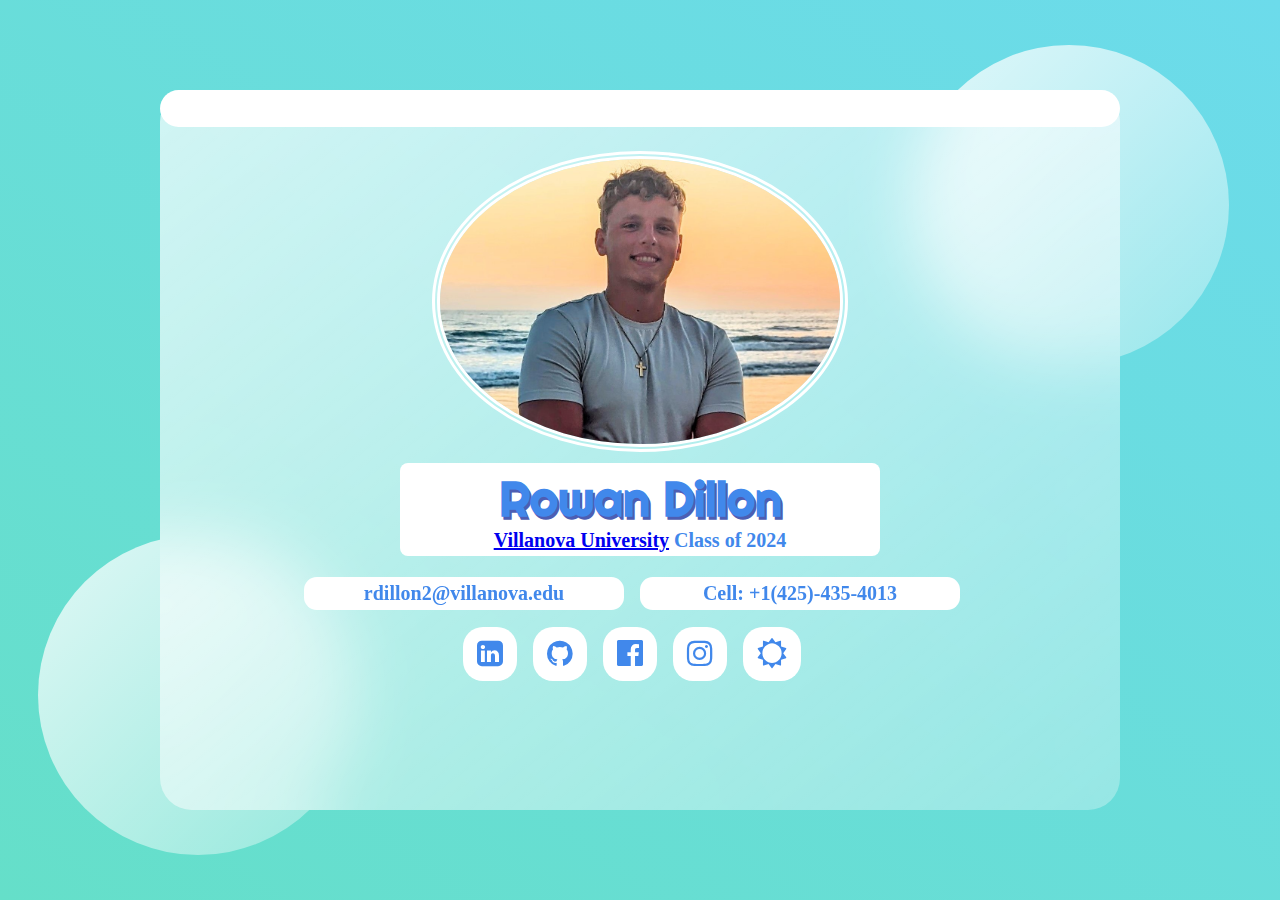
<file: index.html>
<!DOCTYPE html>
<html lang="en">
  <head>
    <meta charset="UTF-8" />
    <meta name="viewport" content="width=device-width, initial-scale=1.0" />
    <title>Rowan's Website</title>
    <link rel="stylesheet" href="./wave.css" />
    <link rel="stylesheet" href="https://cdnjs.cloudflare.com/ajax/libs/font-awesome/4.7.0/css/font-awesome.min.css">
  </head>
  <body>
    <main>
    <section class = "glass"> 
      <script>
        setTimeout(() => {  loaded() }, 1500);
        async function loaded() {
          document.getElementsByClassName("navs")[0].classList.add("loaded");
          document.getElementsByClassName("navs")[1].classList.add("loaded");
          document.getElementsByClassName("navs")[2].classList.add("loaded");
          document.getElementsByClassName("navs")[3].classList.add("loaded");
          document.getElementsByClassName("navs")[4].classList.add("loaded");
          document.getElementsByClassName("navs")[5].classList.add("loaded");
          document.getElementsByClassName("navs")[6].classList.add("loaded");
        }
          
      </script>
      <div class="navbar">
        <a class="navs selected" href="index.html"><i class="fa fa-fw fa-home"></i> Home</a>
        <a class="navs" href="work.html"><i class="fa fa-briefcase" aria-hidden="true"></i> Work Experience</a>
        <a class="navs" href="projects.html"><i class="fa fa-file-code-o" aria-hidden="true"></i> Projects</a>
        <a class="navs" href="accomplisments.html"><i class="fa fa-trophy" aria-hidden="true"></i> Accomplishments</a>
        <a class="navs" href="courses.html"><i class="fa fa-book" aria-hidden="true"></i> Courses</a>
        <a class="navs" href="service.html"><i class="fa fa-child" aria-hidden="true"></i> Community Service</a>
        <a class="navs" href="photos.html"><i class="fa fa-camera" aria-hidden="true"></i> Photos</a>
      </div>
      <div class="dashboard">
        <img src="./images/Del mar Headshot cropped.jpg" alt="Avatar" class="avatar">
        <div class="box">
          <h1 data-shadow='Rowan Dillon'>Rowan Dillon</h1>
          <h2><a href="https://www1.villanova.edu/university.html">Villanova University</a> Class of 2024</h2>
        </div>
        <div class="socials">
          <div class="box4">
            <h2>rdillon2@villanova.edu</h2>
          </div>
          <div class="box4">
            <h2>Cell: +1(425)-435-4013</h2>
          </div>
        </div>  
      <div class="socials">
        <a href="https://www.linkedin.com/in/rowan-dillon-2623b71b8/"><button class="btn"><i class="fa fa-linkedin-square" aria-hidden="true"></i></button></a>
        <a href="https://github.com/Rowan7401"><button class="btn"><i class="fa fa-github" aria-hidden="true"></i></button></a>
        <a href="https://www.facebook.com/rowan.dillon.1426"><button class="btn"><i class="fa fa-facebook-official" aria-hidden="true"></i></button></a>
        <a href="https://www.instagram.com/_rowandillon_/?hl=en"><button class="btn"><i class="fa fa-instagram" aria-hidden="true"></i></button></a>
        <a href="https://vsco.co/rowdiggity/gallery"><button class="btn"><i class="fa fa-sun-o" aria-hidden="true"></i></button></a>
      </div>
         
    </div>
    </section> 
      <div class="circle1"></div>
      <div class="circle2"></div>
    </main>
    
  </body>
</html>
</file>
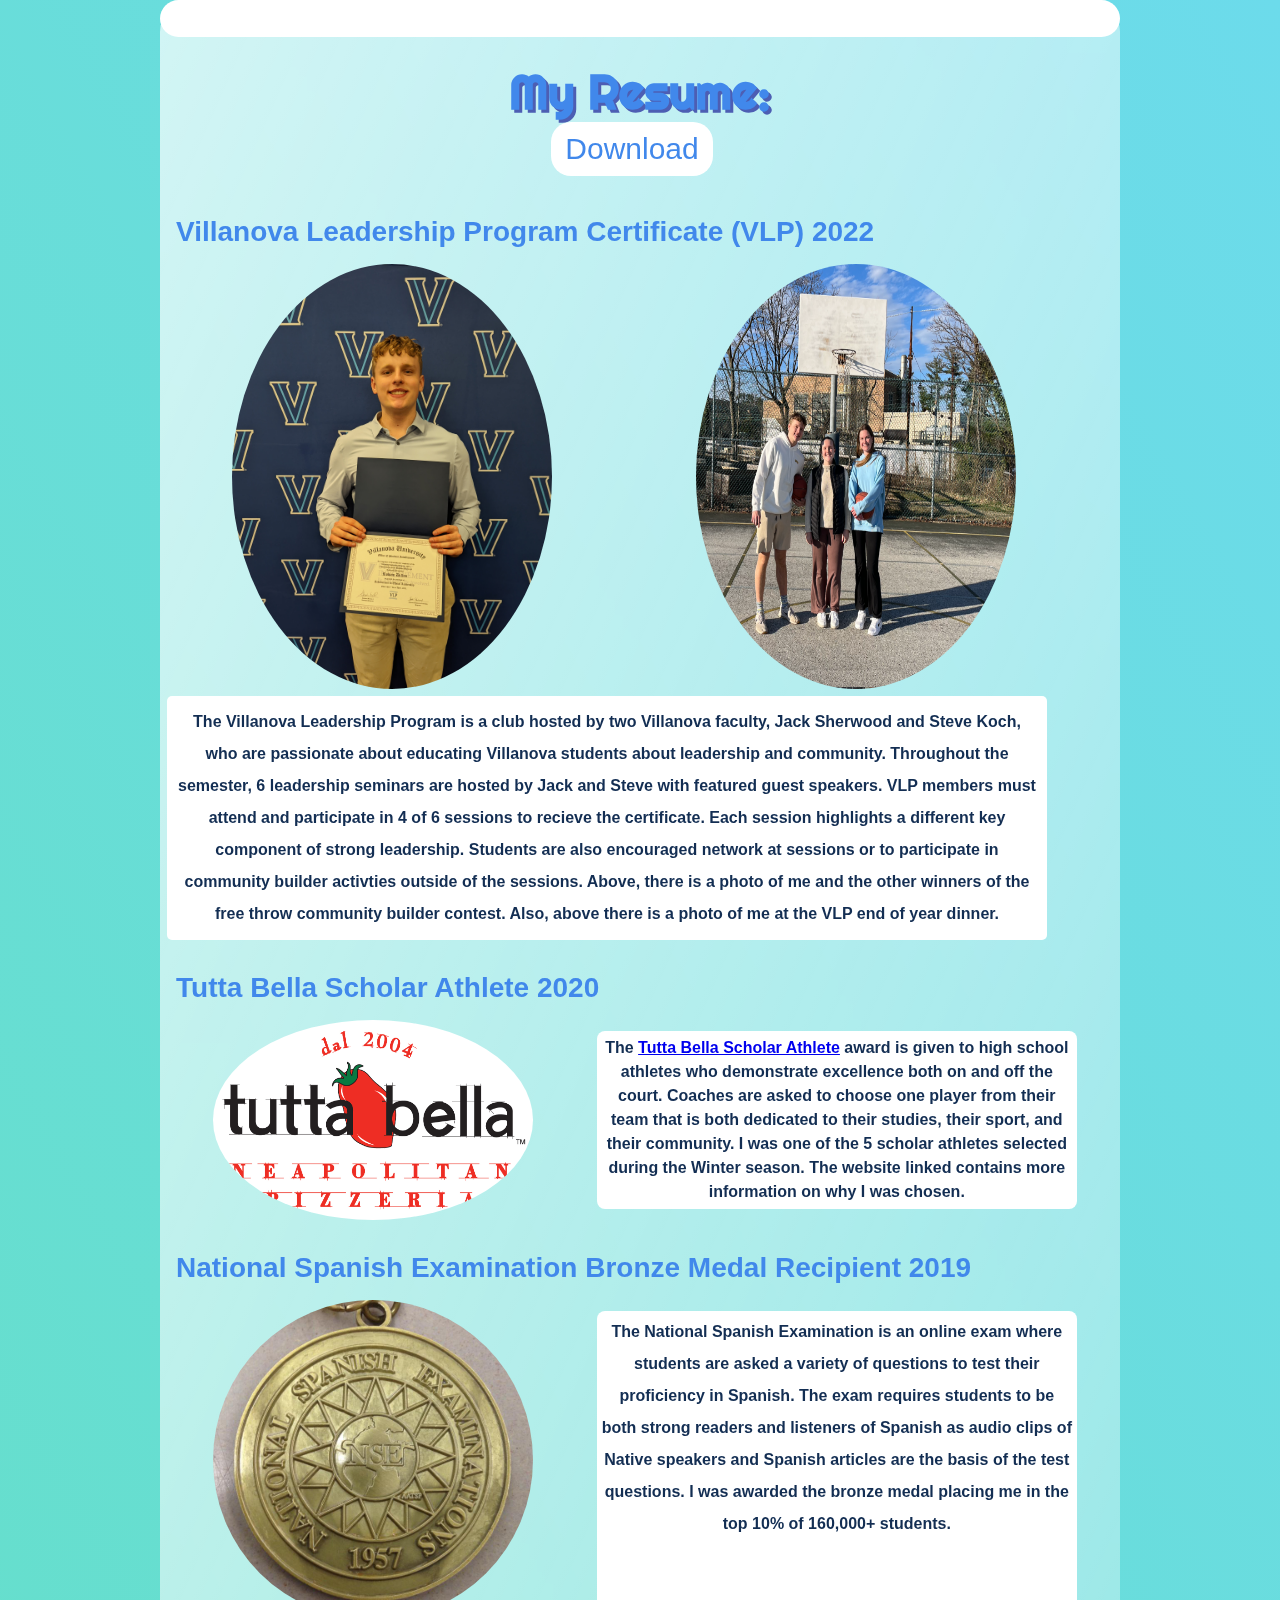
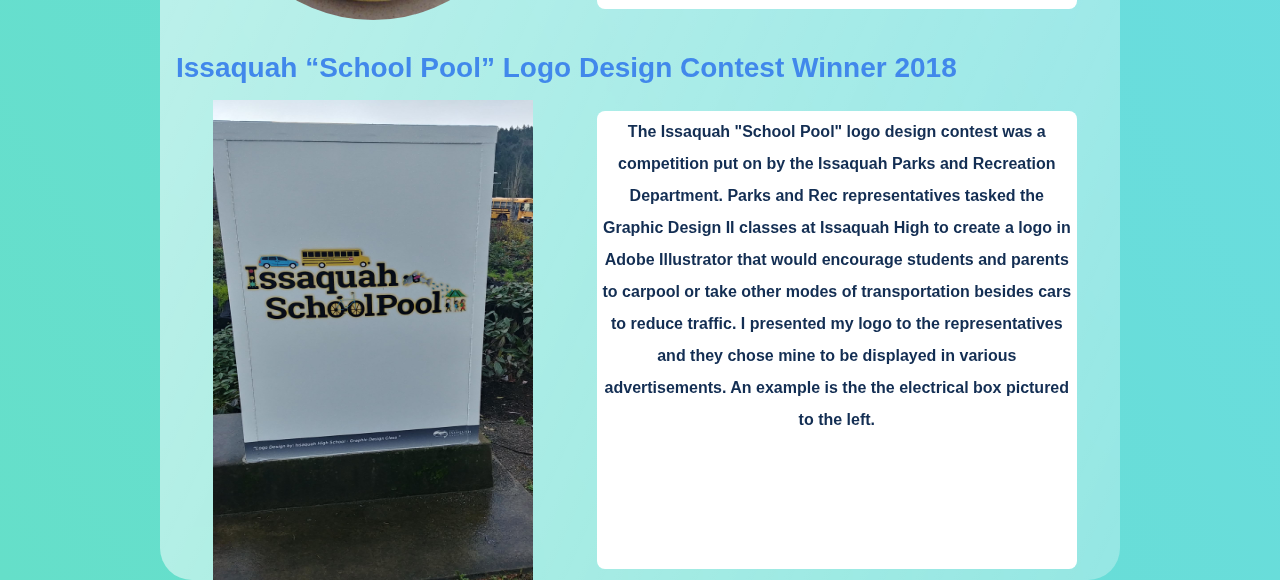
<file: accomplisments.html>
<!DOCTYPE html>
<html lang="en">

<head>
  <meta charset="UTF-8" />
  <meta name="viewport" content="width=device-width, initial-scale=1.0" />
  <title>Rowan's Website</title>
  <link rel="stylesheet" href="./wave.css" />
  <link rel="stylesheet" href="https://cdnjs.cloudflare.com/ajax/libs/font-awesome/4.7.0/css/font-awesome.min.css">
</head>

<body>
  <main>
    <section class="glass">
      <script>
        setTimeout(() => {  loaded() }, 1500);
        async function loaded() {
          document.getElementsByClassName("navs")[0].classList.add("loaded");
          document.getElementsByClassName("navs")[1].classList.add("loaded");
          document.getElementsByClassName("navs")[2].classList.add("loaded");
          document.getElementsByClassName("navs")[3].classList.add("loaded");
          document.getElementsByClassName("navs")[4].classList.add("loaded");
          document.getElementsByClassName("navs")[5].classList.add("loaded");
          document.getElementsByClassName("navs")[6].classList.add("loaded");
        }
          
      </script>
      <div class="navbar">
        <a class="navs" href="index.html"><i class="fa fa-fw fa-home"></i> Home</a>
        <a class="navs" href="work.html"><i class="fa fa-briefcase" aria-hidden="true"></i> Work Experience</a>
        <a class="navs" href="projects.html"><i class="fa fa-file-code-o" aria-hidden="true"></i> Projects</a>
        <a class="navs selected" href="accomplisments.html"><i class="fa fa-trophy" aria-hidden="true"></i> Accomplishments</a>
        <a class="navs" href="courses.html"><i class="fa fa-book" aria-hidden="true"></i> Courses</a>
        <a class="navs" href="service.html"><i class="fa fa-child" aria-hidden="true"></i> Community Service</a>
        <a class="navs" href="photos.html"><i class="fa fa-camera" aria-hidden="true"></i> Photos</a>
      </div>
      <div class="dashboard">
        <h1>My Resume:</h1>
        <a href="./images/Rowan Dillon's Resume.docx" download><button class="btn">Download</button></a>
        </form>
      </div>
      <h3>Villanova Leadership Program Certificate (VLP) 2022</h3>
      <div class="accomplishments">
        <img src="./images/vlp.jpg" alt="logos" class="logos">
        <img src="./images/free throw.png" alt="logos" class="logos">
      </div>
      <div class="box3">
        <h5>The Villanova Leadership Program is a club hosted by two Villanova faculty, Jack Sherwood and Steve Koch,
          who are passionate
          about educating Villanova students about leadership and community. Throughout the semester, 6 leadership
          seminars are hosted by
          Jack and Steve with featured guest speakers. VLP members must attend and participate in 4 of 6 sessions to
          recieve the certificate.
          Each session highlights a different key component of strong leadership. Students are also encouraged network
          at sessions or
          to participate in community builder activties outside of the sessions. Above, there is a photo of me and the
          other winners of the
          free throw community builder contest. Also, above there is a photo of me at the VLP end of year dinner.
          <h5>
      </div>
      <h3>Tutta Bella Scholar Athlete 2020</h3>
      <div class="accomplishments">
        <img src="./images/Tutta-Bella-Logo-2014.jpg" alt="logos" class="logos">
        <div class="box">
          <h4>The <a href="https://ihsboosters.org/Page/Recognition/Tutta%20bella%202019-2020%20Winners">Tutta Bella
              Scholar Athlete</a>
            award is given to high school athletes who demonstrate excellence both on and off the court. Coaches are
            asked to choose one player
            from their team that is both dedicated to their studies, their sport, and their community. I was one of the
            5 scholar athletes
            selected during the Winter season. The website linked contains more information on why I was chosen. </h4>
        </div>
      </div>
      <h3>National Spanish Examination Bronze Medal Recipient 2019</h3>
      <div class="accomplishments">
        <img src="./images/spanish.jpg" alt="logos" class="logos">
        <div class="box">
          <h5>The National Spanish Examination is an online exam where students are asked a variety of
            questions to test their proficiency in Spanish. The exam requires students to be both strong readers
            and listeners of Spanish as audio clips of Native speakers and Spanish articles are the basis of the test
            questions.
            I was awarded the bronze medal placing me in the top 10% of 160,000+ students. </h5>
        </div>
      </div>
      <h3>Issaquah “School Pool” Logo Design Contest Winner 2018</h3>
      <div class="accomplishments">
        <img src="./images/school pool.jpg" alt="logos" class="logos2">
        <div class="box">
          <h5>The Issaquah "School Pool" logo design contest was a competition put on by the
            Issaquah Parks and Recreation Department. Parks and Rec representatives tasked the Graphic Design II
            classes at Issaquah High to create a logo in Adobe Illustrator that would encourage students and parents to
            carpool
            or take other modes of transportation besides cars to reduce traffic. I presented my logo to the
            representatives
            and they chose mine to be displayed in various advertisements. An example is the the electrical box pictured
            to the left.</h5>
        </div>
      </div>
    </section>
  </main>
</body>
</file>
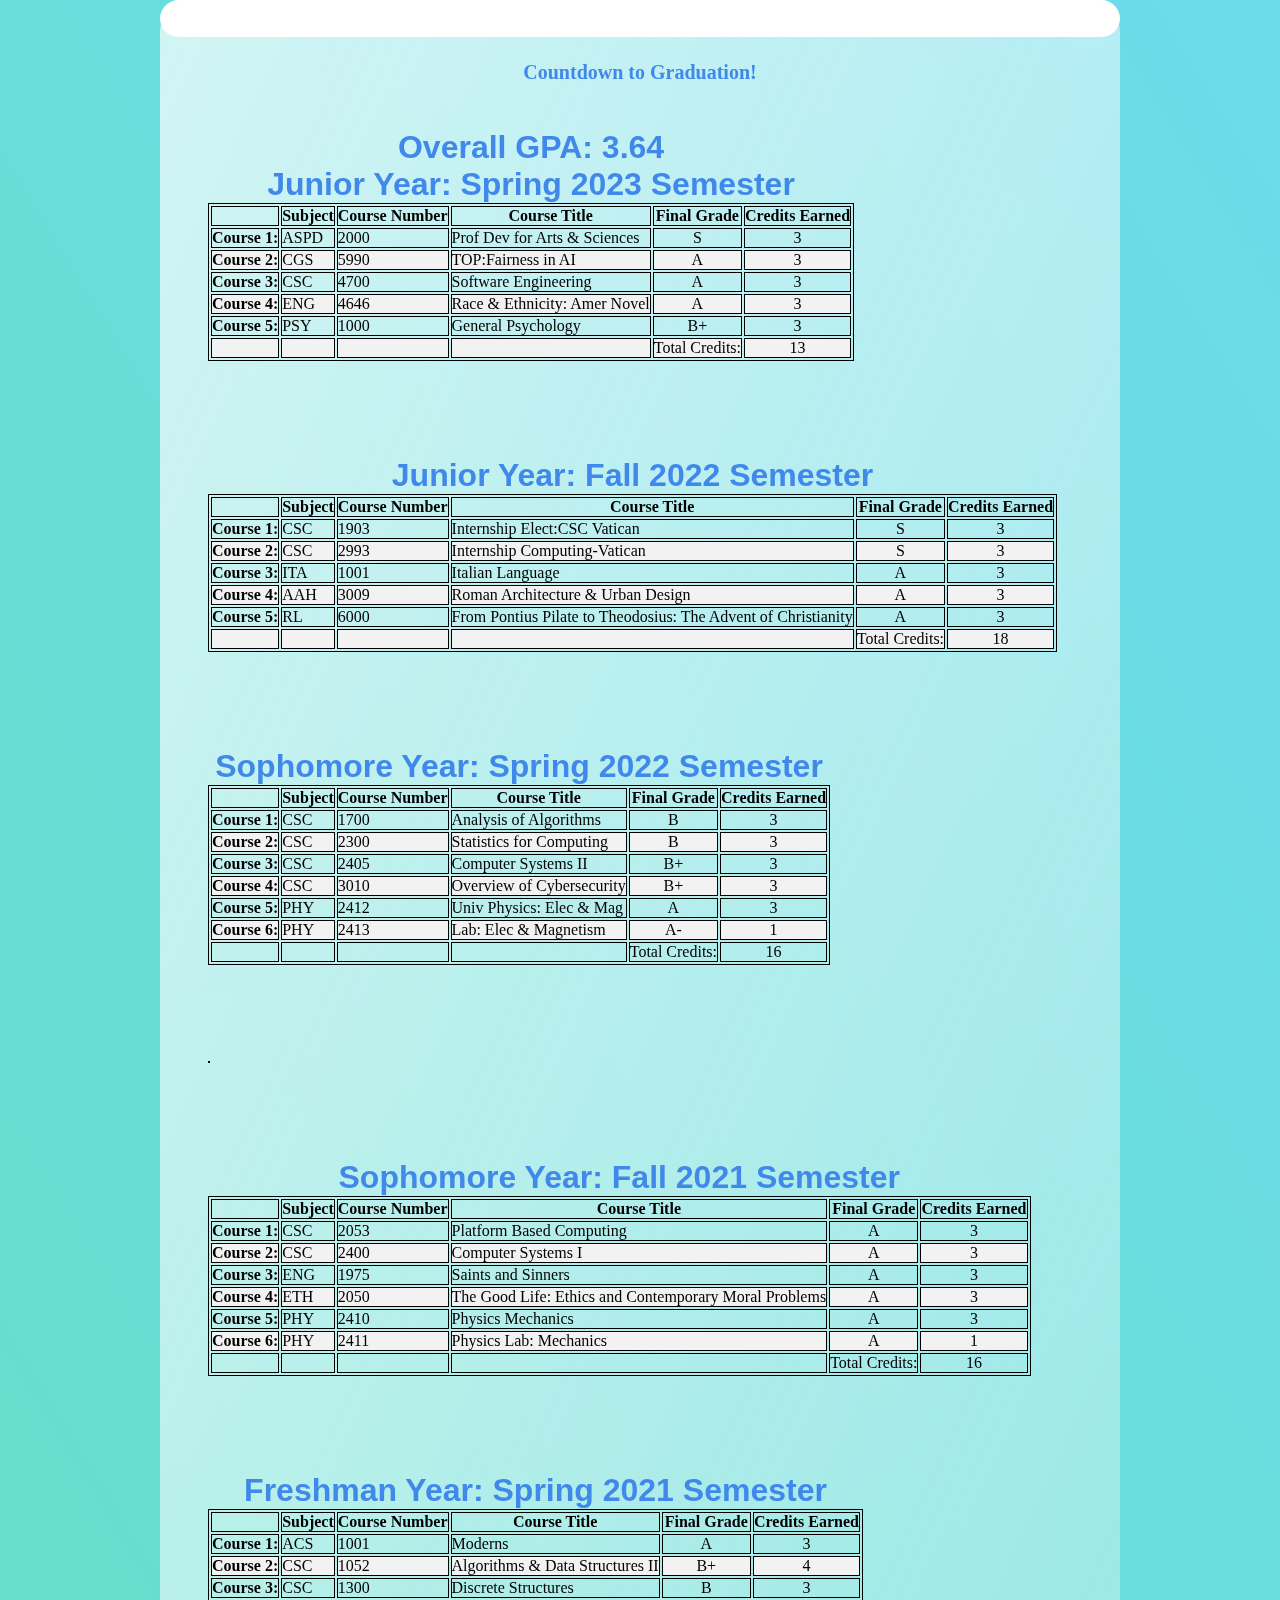
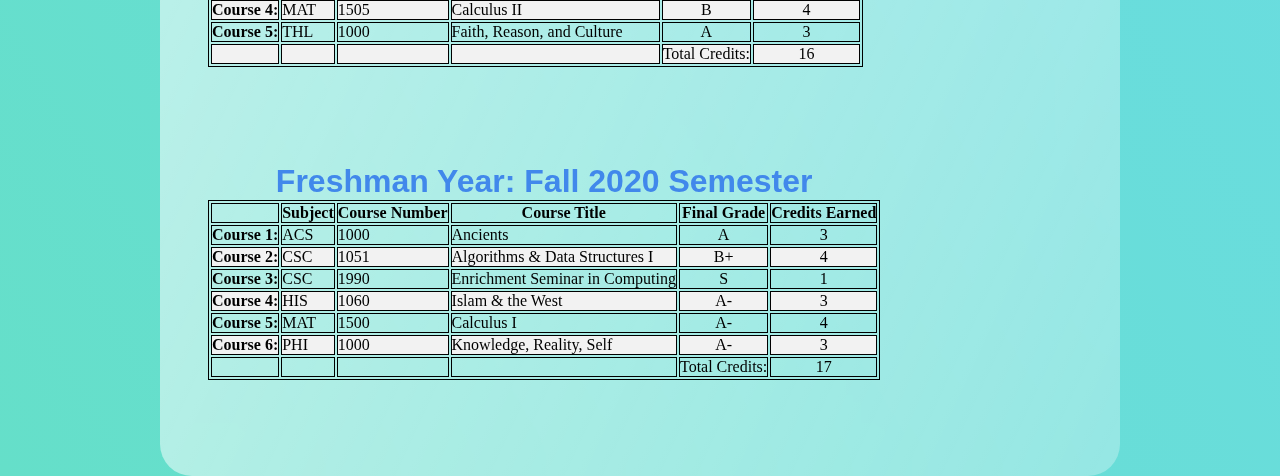
<file: courses.html>
<!DOCTYPE html>
<html lang="en">

<head>
  <meta charset="UTF-8" />
  <meta name="viewport" content="width=device-width, initial-scale=1.0" />
  <title>Rowan's Website</title>
  <link rel="stylesheet" href="./wave.css" />
  <link rel="stylesheet" href="https://cdnjs.cloudflare.com/ajax/libs/font-awesome/4.7.0/css/font-awesome.min.css">
</head>

<body>
  <main>
    <section class="glass">
      <div class="navbar">
        <a class="navs" href="index.html"><i class="fa fa-fw fa-home"></i> Home</a>
        <a class="navs" href="work.html"><i class="fa fa-briefcase" aria-hidden="true"></i> Work Experience</a>
        <a class="navs" href="projects.html"><i class="fa fa-file-code-o" aria-hidden="true"></i> Projects</a>
        <a class="navs" href="accomplisments.html"><i class="fa fa-trophy" aria-hidden="true"></i> Accomplishments</a>
        <a class="navs selected" href="courses.html"><i class="fa fa-book" aria-hidden="true"></i> Courses</a>
        <a class="navs" href="service.html"><i class="fa fa-child" aria-hidden="true"></i> Community Service</a>
        <a class="navs" href="photos.html"><i class="fa fa-camera" aria-hidden="true"></i> Photos</a>
      </div>
      <div class="dashboard">
        <div class="box2">
          <h2>Countdown to Graduation!</h2>
          <p id="Graduation Date"></p>
        </div>
      </div>
      <table>
        <caption>Overall GPA: 3.64</caption>
        <caption>Junior Year: Spring 2023 Semester</caption>
        <thead>
          <tr>
            <td> </td>
            <th scope="col">Subject</th>
            <th scope="col">Course Number</th>
            <th scope="col">Course Title</th>
            <th scope="col">Final Grade</th>
            <th scope="col">Credits Earned</th>
          </tr>
        </thead>
        <tbody>
          <tr>
            <th scope="row">Course 1:</th>
            <td>ASPD</td>
            <td>2000</td>
            <td>Prof Dev for Arts & Sciences</td>
            <td style="text-align: center;">S</td>
            <td style="text-align: center;">3</td>
          </tr>
          <tr>
            <th scope="row">Course 2:</th>
            <td>CGS</td>
            <td>5990</td>
            <td>TOP:Fairness in AI</td>
            <td style="text-align:center">A</td>
            <td style="text-align:center">3</td>
          </tr>
          <tr>
            <th scope="row">Course 3:</th>
            <td>CSC</td>
            <td>4700</td>
            <td>Software Engineering</td>
            <td style="text-align:center">A</td>
            <td style="text-align:center">3</td>
          </tr>
          <tr>
            <th scope="row">Course 4:</th>
            <td>ENG</td>
            <td>4646</td>
            <td>Race & Ethnicity: Amer Novel</td>
            <td style="text-align:center">A</td>
            <td style="text-align:center">3</td>
          </tr>
          <tr>
            <th scope="row">Course 5:</th>
            <td>PSY</td>
            <td>1000</td>
            <td>General Psychology</td>
            <td style="text-align:center">B+</td>
            <td style="text-align:center">3</td>
          </tr>
          <tr>
            <th scope="row"></th>
            <td></td>
            <td></td>
            <td></td>
            <td>Total Credits:</td>
            <td style="text-align:center">13</td>
          </tr>
        </tbody>
      </table>
      <table>
        <caption>Junior Year: Fall 2022 Semester</caption>
        <thead>
          <tr>
            <td> </td>
            <th scope="col">Subject</th>
            <th scope="col">Course Number</th>
            <th scope="col">Course Title</th>
            <th scope="col">Final Grade</th>
            <th scope="col">Credits Earned</th>
          </tr>
        </thead>
        <tbody>
          <tr>
            <th scope="row">Course 1:</th>
            <td>CSC</td>
            <td>1903</td>
            <td>Internship Elect:CSC Vatican</td>
            <td style="text-align: center;">S</td>
            <td style="text-align: center;">3</td>
          </tr>
          <tr>
            <th scope="row">Course 2:</th>
            <td>CSC</td>
            <td>2993</td>
            <td>Internship Computing-Vatican	</td>
            <td style="text-align:center">S</td>
            <td style="text-align:center">3</td>
          </tr>
          <tr>
            <th scope="row">Course 3:</th>
            <td>ITA</td>
            <td>1001</td>
            <td>Italian Language</td>
            <td style="text-align:center">A</td>
            <td style="text-align:center">3</td>
          </tr>
          <tr>
            <th scope="row">Course 4:</th>
            <td>AAH</td>
            <td>3009</td>
            <td>Roman Architecture & Urban Design</td>
            <td style="text-align:center">A</td>
            <td style="text-align:center">3</td>
          </tr>
          <tr>
            <th scope="row">Course 5:</th>
            <td>RL</td>
            <td>6000</td>
            <td>From Pontius Pilate to Theodosius: The Advent of Christianity</td>
            <td style="text-align:center">A</td>
            <td style="text-align:center">3</td>
          </tr>
          <tr>
            <th scope="row"></th>
            <td></td>
            <td></td>
            <td></td>
            <td>Total Credits:</td>
            <td style="text-align:center">18</td>
          </tr>
        </tbody>
      </table>
      <table>
        <caption>Sophomore Year: Spring 2022 Semester</caption>
        <thead>
          <tr>
            <td> </td>
            <th scope="col">Subject</th>
            <th scope="col">Course Number</th>
            <th scope="col">Course Title</th>
            <th scope="col">Final Grade</th>
            <th scope="col">Credits Earned</th>
          </tr>
        </thead>
        <tbody>
          <tr>
            <th scope="row">Course 1:</th>
            <td>CSC</td>
            <td>1700</td>
            <td>Analysis of Algorithms</td>
            <td style="text-align: center;">B</td>
            <td style="text-align: center;">3</td>
          </tr>
          <tr>
            <th scope="row">Course 2:</th>
            <td>CSC</td>
            <td>2300</td>
            <td>Statistics for Computing</td>
            <td style="text-align:center">B</td>
            <td style="text-align:center">3</td>
          </tr>
          <tr>
            <th scope="row">Course 3:</th>
            <td>CSC</td>
            <td>2405</td>
            <td>Computer Systems II</td>
            <td style="text-align:center">B+</td>
            <td style="text-align:center">3</td>
          </tr>
          <tr>
            <th scope="row">Course 4:</th>
            <td>CSC</td>
            <td>3010</td>
            <td>Overview of Cybersecurity</td>
            <td style="text-align:center">B+</td>
            <td style="text-align:center">3</td>
          </tr>
          <tr>
            <th scope="row">Course 5:</th>
            <td>PHY</td>
            <td>2412</td>
            <td>Univ Physics: Elec & Mag</td>
            <td style="text-align:center">A</td>
            <td style="text-align:center">3</td>
          </tr>
          <tr>
            <th scope="row">Course 6:</th>
            <td>PHY</td>
            <td>2413</td>
            <td>Lab: Elec & Magnetism</td>
            <td style="text-align:center">A-</td>
            <td style="text-align:center">1</td>
          </tr>
          <tr>
            <th scope="row"></th>
            <td></td>
            <td></td>
            <td></td>
            <td>Total Credits:</td>
            <td style="text-align:center">16</td>
          </tr>
        </tbody>
      </table>
      <table>
        <table>
          <caption>Sophomore Year: Fall 2021 Semester</caption>
          <thead>
            <tr>
              <td> </td>
              <th scope="col">Subject</th>
              <th scope="col">Course Number</th>
              <th scope="col">Course Title</th>
              <th scope="col">Final Grade</th>
              <th scope="col">Credits Earned</th>
            </tr>
          </thead>
          <tbody>
            <tr>
              <th scope="row">Course 1:</th>
              <td>CSC</td>
              <td>2053</td>
              <td>Platform Based Computing</td>
              <td style="text-align:center">A</td>
              <td style="text-align:center">3</td>
            </tr>
            <tr>
              <th scope="row">Course 2:</th>
              <td>CSC</td>
              <td>2400</td>
              <td>Computer Systems I</td>
              <td style="text-align:center">A</td>
              <td style="text-align:center">3</td>
            </tr>
            <tr>
              <th scope="row">Course 3:</th>
              <td>ENG</td>
              <td>1975</td>
              <td>Saints and Sinners</td>
              <td style="text-align:center">A</td>
              <td style="text-align:center">3</td>
            </tr>
            <tr>
              <th scope="row">Course 4:</th>
              <td>ETH</td>
              <td>2050</td>
              <td>The Good Life: Ethics and Contemporary Moral Problems</td>
              <td style="text-align:center">A</td>
              <td style="text-align:center">3</td>
            </tr>
            <tr>
              <th scope="row">Course 5:</th>
              <td>PHY</td>
              <td>2410</td>
              <td>Physics Mechanics</td>
              <td style="text-align:center">A</td>
              <td style="text-align:center">3</td>
            </tr>
            <tr>
              <th scope="row">Course 6:</th>
              <td>PHY</td>
              <td>2411</td>
              <td>Physics Lab: Mechanics</td>
              <td style="text-align:center">A</td>
              <td style="text-align:center">1</td>
            </tr>
            <tr>
              <th scope="row"></th>
              <td></td>
              <td></td>
              <td></td>
              <td>Total Credits:</td>
              <td style="text-align:center">16</td>
            </tr>
          </tbody>
        </table>
        <table>
          <caption>Freshman Year: Spring 2021 Semester</caption>
          <thead>
            <tr>
              <td> </td>
              <th scope="col">Subject</th>
              <th scope="col">Course Number</th>
              <th scope="col">Course Title</th>
              <th scope="col">Final Grade</th>
              <th scope="col">Credits Earned</th>
            </tr>
          </thead>
          <tbody>
            <tr>
              <th scope="row">Course 1:</th>
              <td>ACS</td>
              <td>1001</td>
              <td>Moderns</td>
              <td style="text-align:center">A</td>
              <td style="text-align:center">3</td>
            </tr>
            <tr>
              <th scope="row">Course 2:</th>
              <td>CSC</td>
              <td>1052</td>
              <td>Algorithms & Data Structures II</td>
              <td style="text-align:center">B+</td>
              <td style="text-align:center">4</td>
            </tr>
            <tr>
              <th scope="row">Course 3:</th>
              <td>CSC</td>
              <td>1300</td>
              <td>Discrete Structures</td>
              <td style="text-align:center">B</td>
              <td style="text-align:center">3</td>
            </tr>
            <tr>
              <th scope="row">Course 4:</th>
              <td>MAT</td>
              <td>1505</td>
              <td>Calculus II</td>
              <td style="text-align:center">B</td>
              <td style="text-align:center">4</td>
            </tr>
            <tr>
              <th scope="row">Course 5:</th>
              <td>THL</td>
              <td>1000</td>
              <td>Faith, Reason, and Culture</td>
              <td style="text-align:center">A</td>
              <td style="text-align:center">3</td>
            </tr>
            <tr>
              <th scope="row"></th>
              <td></td>
              <td></td>
              <td></td>
              <td>Total Credits:</td>
              <td style="text-align:center">16</td>
            </tr>
          </tbody>
        </table>
        <table>
          <caption>Freshman Year: Fall 2020 Semester</caption>
          <thead>
            <tr>
              <td> </td>
              <th scope="col">Subject</th>
              <th scope="col">Course Number</th>
              <th scope="col">Course Title</th>
              <th scope="col">Final Grade</th>
              <th scope="col">Credits Earned</th>
            </tr>
          </thead>
          <tbody>
            <tr>
              <th scope="row">Course 1:</th>
              <td>ACS</td>
              <td>1000</td>
              <td>Ancients</td>
              <td style="text-align:center">A</td>
              <td style="text-align:center">3</td>
            </tr>
            <tr>
              <th scope="row">Course 2:</th>
              <td>CSC</td>
              <td>1051</td>
              <td>Algorithms & Data Structures I</td>
              <td style="text-align:center">B+</td>
              <td style="text-align:center">4</td>
            </tr>
            <tr>
              <th scope="row">Course 3:</th>
              <td>CSC</td>
              <td>1990</td>
              <td>Enrichment Seminar in Computing</td>
              <td style="text-align:center">S</td>
              <td style="text-align:center">1</td>
            </tr>
            <tr>
              <th scope="row">Course 4:</th>
              <td>HIS</td>
              <td>1060</td>
              <td>Islam & the West</td>
              <td style="text-align:center">A-</td>
              <td style="text-align:center">3</td>
            </tr>
            <tr>
              <th scope="row">Course 5:</th>
              <td>MAT</td>
              <td>1500</td>
              <td>Calculus I</td>
              <td style="text-align:center">A-</td>
              <td style="text-align:center">4</td>
            </tr>
            <tr>
              <th scope="row">Course 6:</th>
              <td>PHI</td>
              <td>1000</td>
              <td>Knowledge, Reality, Self</td>
              <td style="text-align:center">A-</td>
              <td style="text-align:center">3</td>
            </tr>
            <tr>
              <th scope="row"></th>
              <td></td>
              <td></td>
              <td></td>
              <td>Total Credits:</td>
              <td style="text-align:center">17</td>
            </tr>
          </tbody>
        </table>
        <script>
          setTimeout(() => { loaded() }, 1500);
          async function loaded() {
            document.getElementsByClassName("navs")[0].classList.add("loaded");
            document.getElementsByClassName("navs")[1].classList.add("loaded");
            document.getElementsByClassName("navs")[2].classList.add("loaded");
            document.getElementsByClassName("navs")[3].classList.add("loaded");
            document.getElementsByClassName("navs")[4].classList.add("loaded");
            document.getElementsByClassName("navs")[5].classList.add("loaded");
            document.getElementsByClassName("navs")[6].classList.add("loaded");
          }


          var countDownDate = new Date("May 17, 2024 15:00:00").getTime();

          var x = setInterval(function () {

            var now = new Date().getTime();


            var distance = countDownDate - now;

            var years = Math.floor(distance / (1000 * 60 * 60 * 24 * 365));
            var days = Math.floor((distance % (1000 * 60 * 60 * 24 * 365)) / (1000 * 60 * 60 * 24));
            var hours = Math.floor((distance % (1000 * 60 * 60 * 24)) / (1000 * 60 * 60));
            var minutes = Math.floor((distance % (1000 * 60 * 60)) / (1000 * 60));
            var seconds = Math.floor((distance % (1000 * 60)) / 1000);
            var months = Math.floor(days / 31);
            days = days - (months * 31);
            var weeks = Math.floor(days / 7);
            days = days - (weeks * 7);

            document.getElementById("Graduation Date").innerHTML = "<span style='font-size:2em; color: #4188eb'>"
              + years + "yrs " + months + "mos " + weeks + "wks " + days + "d " + minutes + "m " + seconds + "s </span>";

            if (distance < 0) {
              clearInterval(x);
              document.getElementById("Graduation Date").innerHTML = "Graduated!!!";
            }
          }, 1000);
        </script>
    </section>
  </main>
</file>
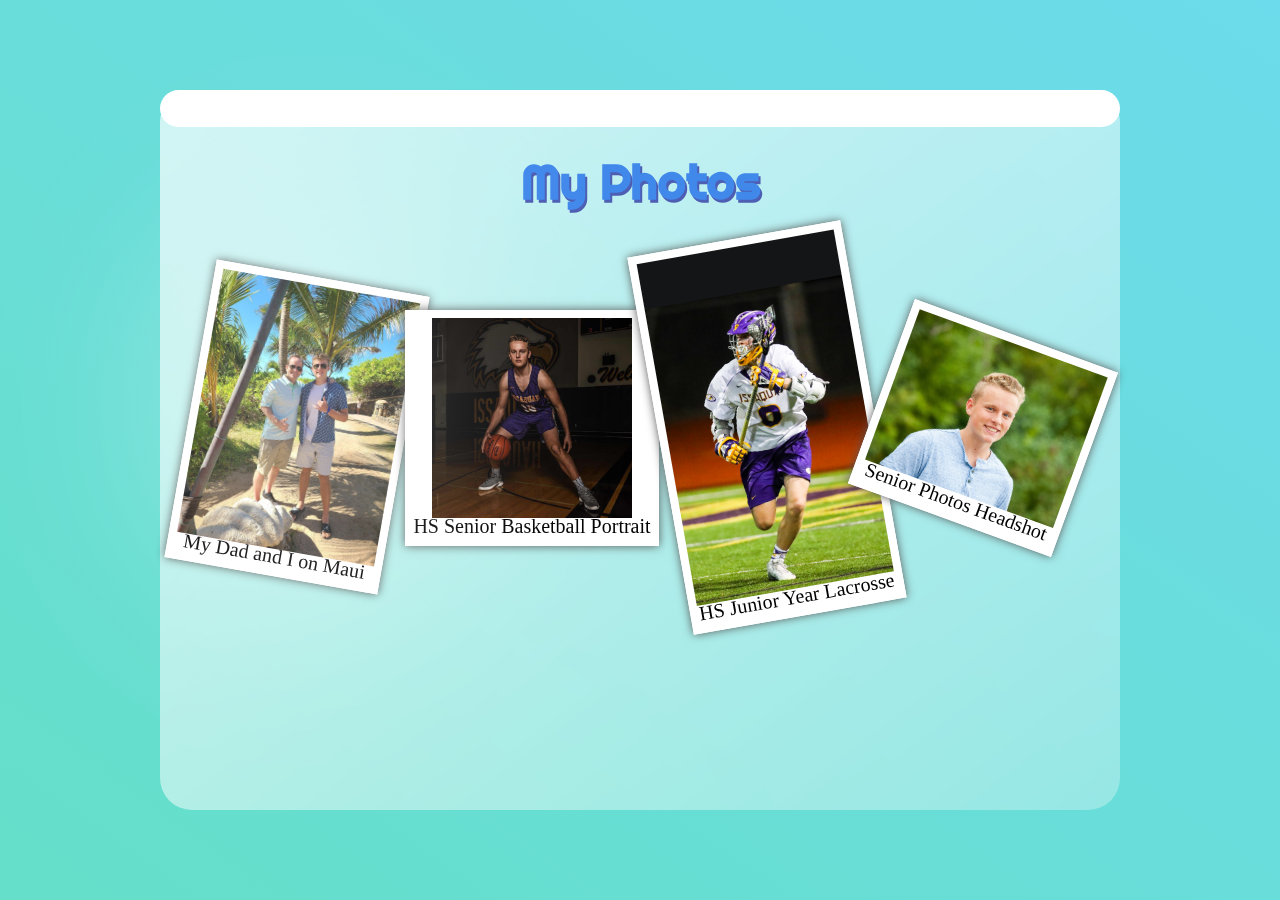
<file: photos.html>
<!DOCTYPE html>
<html lang="en">

<head>
  <meta charset="UTF-8" />
  <meta name="viewport" content="width=device-width, initial-scale=1.0" />
  <title>Rowan's Website</title>
  <link rel="stylesheet" href="./wave.css" />
  <link rel="stylesheet" href="https://cdnjs.cloudflare.com/ajax/libs/font-awesome/4.7.0/css/font-awesome.min.css">
</head>

<body>
  <main>
    <section class="glass">
      <script>
        setTimeout(() => {  loaded() }, 1500);
        async function loaded() {
          document.getElementsByClassName("navs")[0].classList.add("loaded");
          document.getElementsByClassName("navs")[1].classList.add("loaded");
          document.getElementsByClassName("navs")[2].classList.add("loaded");
          document.getElementsByClassName("navs")[3].classList.add("loaded");
          document.getElementsByClassName("navs")[4].classList.add("loaded");
          document.getElementsByClassName("navs")[5].classList.add("loaded");
          document.getElementsByClassName("navs")[6].classList.add("loaded");
        }
          
      </script>
      <div class="navbar">
        <a class="navs" href="index.html"><i class="fa fa-fw fa-home"></i> Home</a>
        <a class="navs" href="work.html"><i class="fa fa-briefcase" aria-hidden="true"></i> Work Experience</a>
        <a class="navs" href="projects.html"><i class="fa fa-file-code-o" aria-hidden="true"></i> Projects</a>
        <a class="navs" href="accomplisments.html"><i class="fa fa-trophy" aria-hidden="true"></i> Accomplishments</a>
        <a class="navs" href="courses.html"><i class="fa fa-book" aria-hidden="true"></i> Courses</a>
        <a class="navs" href="service.html"><i class="fa fa-child" aria-hidden="true"></i> Community Service</a>
        <a class="navs selected" href="photos.html"><i class="fa fa-camera" aria-hidden="true"></i> Photos</a>
      </div>
      <div class="dashboard">
        <h1>My Photos</h1>
      </div>
      <div class="photostack">
        <div class="polaroid1">
          <li><img src="images/Dad_and_Row.jpg" width="200">
            <p>My Dad and I on Maui</p>
          </li>
          <li><img src="images/Bball.jpg" width="200" />
            <p>HS Senior Basketball Portrait</p>
          </li>
          <li><img src="images/lax.png" width="200" />
            <p>HS Junior Year Lacrosse</p>
          </li>
          <li><img src="images/headshot.jpg" width="200" />
            <p>Senior Photos Headshot</p>
          </li>
          <div class="light"></div>
          <div>
            <!-- <div class="polaroid2">
          <li><img src="images/Dad_and_Row.jpg" width="200">
            <p>My Dad and I on Maui</p></li>
          <li><img src="images/Bball.jpg" width="200"/>
            <p>HS Senior Basketball Portrait</p></li>
          <li><img src="images/lax.png" width="200"/>
            <p>HS Junior Year Lacrosse</p></li>
          <li><img src="images/headshot.jpg" width="200"/>
            <p>Senior Photos Headshot</p></li>
        <div class="light"></div>          
        <div> -->
          </div>
    </section>
  </main>
</body>
</file>
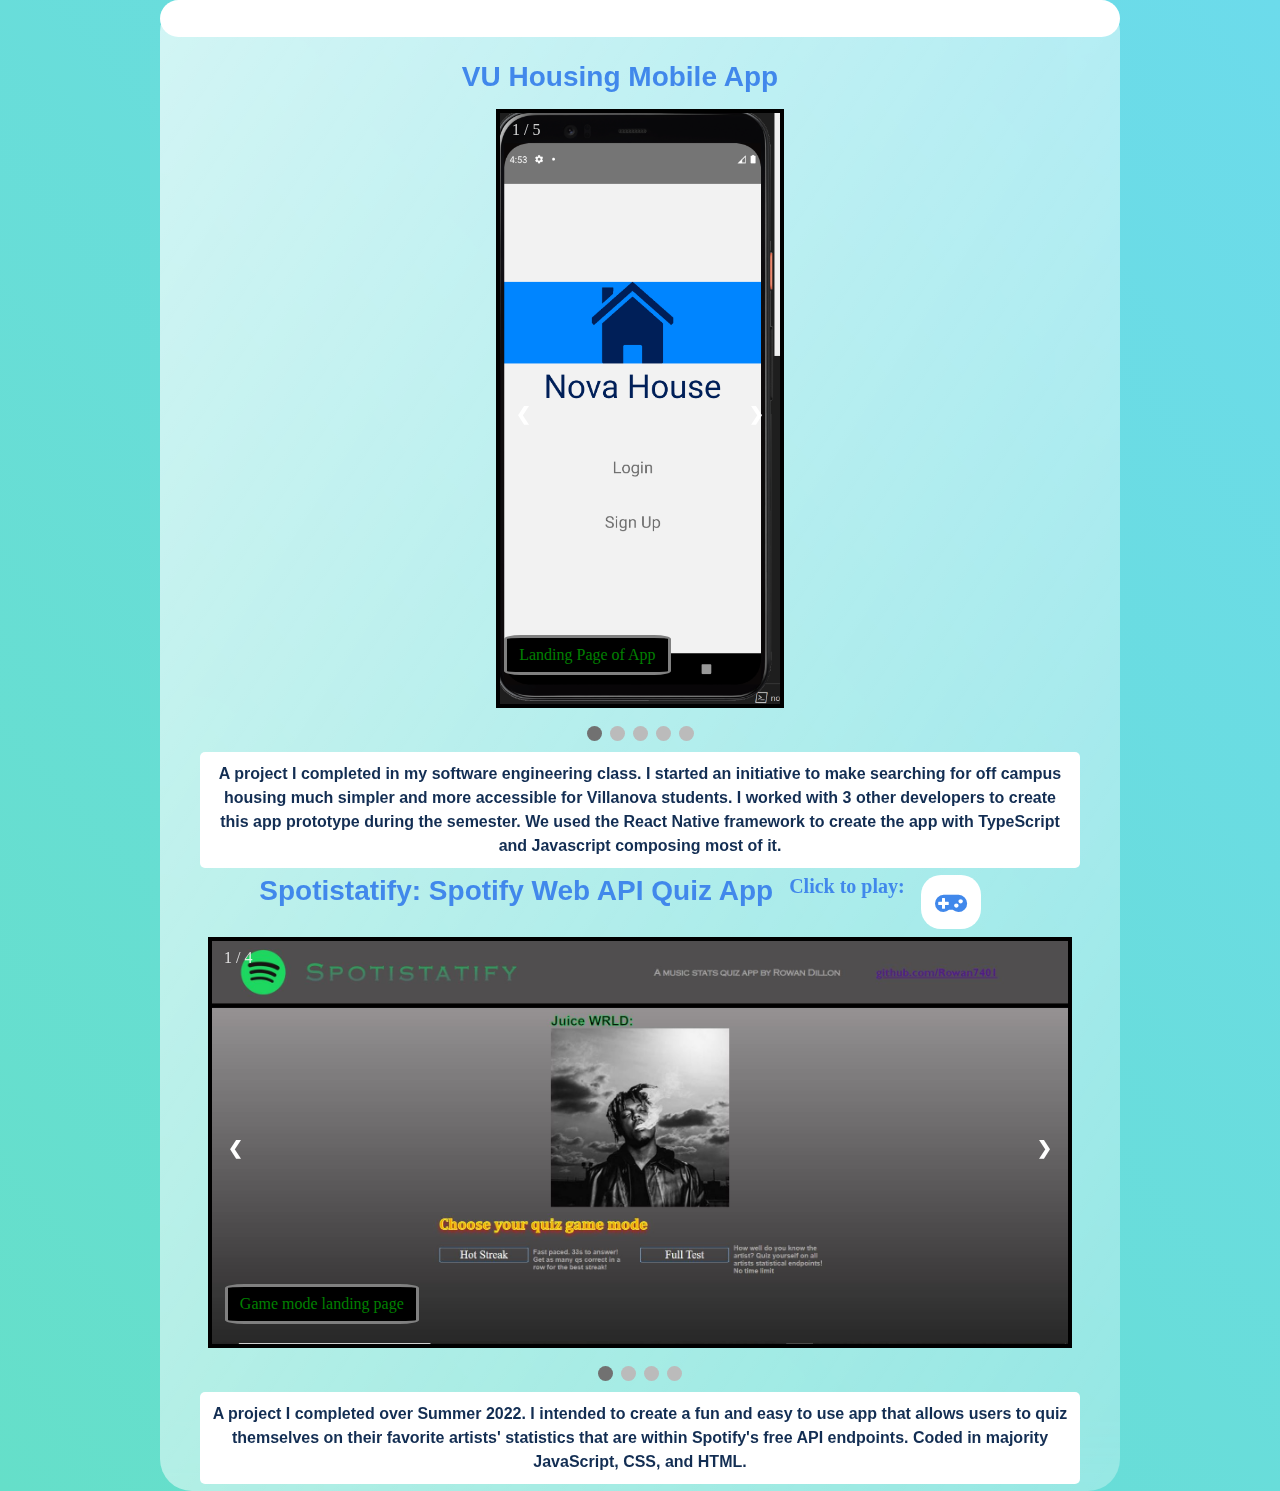
<file: projects.html>
<!DOCTYPE html>
<html lang="en">

<head>
    <meta charset="UTF-8" />
    <meta name="viewport" content="width=device-width, initial-scale=1.0" />
    <title>Rowan's Website</title>
    <link rel="stylesheet" href="./wave.css" />
    <link rel="stylesheet" href="https://cdnjs.cloudflare.com/ajax/libs/font-awesome/4.7.0/css/font-awesome.min.css">
</head>

<body>
    <main>
        <section class="glass">
            <script>
                setTimeout(() => { loaded() }, 1500);
                async function loaded() {
                    document.getElementsByClassName("navs")[0].classList.add("loaded");
                    document.getElementsByClassName("navs")[1].classList.add("loaded");
                    document.getElementsByClassName("navs")[2].classList.add("loaded");
                    document.getElementsByClassName("navs")[3].classList.add("loaded");
                    document.getElementsByClassName("navs")[4].classList.add("loaded");
                    document.getElementsByClassName("navs")[5].classList.add("loaded");
                    document.getElementsByClassName("navs")[6].classList.add("loaded");
                }

            </script>
            <div class="navbar">
                <a class="navs" href="index.html"><i class="fa fa-fw fa-home"></i> Home</a>
                <a class="navs" href="work.html"><i class="fa fa-briefcase" aria-hidden="true"></i> Work Experience</a>
                <a class="navs selected" href="projects.html"><i class="fa fa-file-code-o" aria-hidden="true"></i>
                    Projects</a>
                <a class="navs" href="accomplisments.html"><i class="fa fa-trophy"
                        aria-hidden="true"></i>Accomplishments</a>
                <a class="navs" href="courses.html"><i class="fa fa-book" aria-hidden="true"></i> Courses</a>
                <a class="navs" href="service.html"><i class="fa fa-child" aria-hidden="true"></i> Community Service</a>
                <a class="navs" href="photos.html"><i class="fa fa-camera" aria-hidden="true"></i> Photos</a>
            </div>
            <div class="dashboard">
                <div class="accomplishments">
                    <h8>VU Housing Mobile App</h8>
                </div>
                    <div class="slideshow-container2">
                        <div class="mySlides2 fade">
                            <img src="images/Welcome Screen.png" style="width:100%">
                            <div class="numbertext">1 / 5</div>
                            <div class="text">Landing Page of App</div>
                        </div>

                        <div class="mySlides2 fade">
                            <img src="images/House Listing View.png" style="width:100%">
                            <div class="numbertext">2 / 5</div>
                            <div class="text">House Listing Info Screen</div>
                        </div>

                        <div class="mySlides2 fade">
                            <img src="images/sign up filled.png" style="width:100%">
                            <div class="numbertext">3 / 5</div>
                            <div class="text">Sign Up Screen</div>
                        </div>

                        <div class="mySlides2 fade">
                            <img src="images/Create listing.png" style="width:100%">
                            <div class="numbertext">4 / 5</div>
                            <div class="text">Add a Listing Screen</div>
                        </div>

                        <div class="mySlides2 fade">
                            <img src="images/Find Listing page.png" style="width:100%">
                            <div class="numbertext">5 / 5</div>
                            <div class="text">Find a Listing Screen</div>
                        </div>


                        <a class="prev" onclick="plusSlides2(-1)">❮</a>
                        <a class="next" onclick="plusSlides2(1)">❯</a>

                    </div>
                    <br>

                    <div style="text-align:center">
                        <span class="dot2" onclick="currentSlide2(1)"></span>
                        <span class="dot2" onclick="currentSlide2(2)"></span>
                        <span class="dot2" onclick="currentSlide2(3)"></span>
                        <span class="dot2" onclick="currentSlide2(4)"></span>
                        <span class="dot2" onclick="currentSlide2(5)"></span>
                    </div>

                    <div class="gameBox">
                        <h4>A project I completed in my software engineering class. I started an initiative to make
                            searching for
                            off campus housing much simpler and more accessible for Villanova students. I worked with 3
                            other
                            developers to create this app prototype during the semester. We used the React Native
                            framework to
                            create the app with TypeScript and Javascript composing most of it.
                        </h4>
                    </div>

                    <div class="accomplishments">                    
                        <h8>Spotistatify: Spotify Web API Quiz App</h8>
                        <h2>Click to play:</h2>
                        <div class="gameButton">
                            <a href="https://rowan7401.github.io/Spotify-Web-Api-Quiz-App/">
                                <button class="btn"><i class="fa fa-gamepad" aria-hidden="true"></i></button></a>
                        </div>
                    </div>

                <div class="slideshow-container">
                    <div class="mySlides fade">
                        <img src="images/artist_image.JPG" style="width:100%">
                        <div class="numbertext">1 / 4</div>
                        <div class="text">Game mode landing page</div>
                    </div>

                    <div class="mySlides fade">
                        <img src="images/HS_correct_popup.JPG" style="width:100%">
                        <div class="numbertext">2 / 4</div>
                        <div class="text">Popup of Hot Streak gamemode</div>
                    </div>

                    <div class="mySlides fade">
                        <img src="images/mc_page.JPG" style="width:100%">
                        <div class="numbertext">3 / 4</div>
                        <div class="text">Multiple choice question</div>
                    </div>

                    <div class="mySlides fade">
                        <img src="images/homepage.JPG" style="width:100%">
                        <div class="numbertext">4 / 4</div>
                        <div class="text">Home landing page of app</div>
                    </div>

                    <a class="prev" onclick="plusSlides(-1)">❮</a>
                    <a class="next" onclick="plusSlides(1)">❯</a>

                </div>
                <br>

                <div style="text-align:center">
                    <span class="dot" onclick="currentSlide(1)"></span>
                    <span class="dot" onclick="currentSlide(2)"></span>
                    <span class="dot" onclick="currentSlide(3)"></span>
                    <span class="dot" onclick="currentSlide(4)"></span>
                </div>

                <div class="gameBox">
                    <h4>A project I completed over Summer 2022. I intended to create a fun and easy to use
                        app that allows users to quiz themselves on their favorite artists' statistics that
                        are within Spotify's free API endpoints. Coded in majority JavaScript, CSS, and HTML.
                    </h4>
                </div>

                <script>
                    let slideIndex = 1;
                    showSlides(slideIndex);

                    function plusSlides(n) {
                        showSlides(slideIndex += n);
                    }

                    function currentSlide(n) {
                        showSlides(slideIndex = n);
                    }

                    function showSlides(n) {
                        let i;
                        let slides = document.getElementsByClassName("mySlides");
                        let dots = document.getElementsByClassName("dot");
                        if (n > slides.length) { slideIndex = 1 }
                        if (n < 1) { slideIndex = slides.length }
                        for (i = 0; i < slides.length; i++) {
                            slides[i].style.display = "none";
                        }
                        for (i = 0; i < dots.length; i++) {
                            dots[i].className = dots[i].className.replace(" active", "");
                        }
                        slides[slideIndex - 1].style.display = "block";
                        dots[slideIndex - 1].className += " active";
                    }

                    let slideIndex2 = 1;
                    showSlides2(slideIndex2);

                    function plusSlides2(n) {
                        showSlides2(slideIndex2 += n);
                    }

                    function currentSlide2(n) {
                        showSlides2(slideIndex2 = n);
                    }

                    function showSlides2(n) {
                        let i;
                        let slides = document.getElementsByClassName("mySlides2");
                        let dots = document.getElementsByClassName("dot2");
                        if (n > slides.length) { slideIndex2 = 1 }
                        if (n < 1) { slideIndex2 = slides.length }
                        for (i = 0; i < slides.length; i++) {
                            slides[i].style.display = "none";
                        }
                        for (i = 0; i < dots.length; i++) {
                            dots[i].className = dots[i].className.replace(" active", "");
                        }
                        slides[slideIndex2 - 1].style.display = "block";
                        dots[slideIndex2 - 1].className += " active";
                    }
                </script>
            </div>

        </section>
    </main>
</body>
</file>
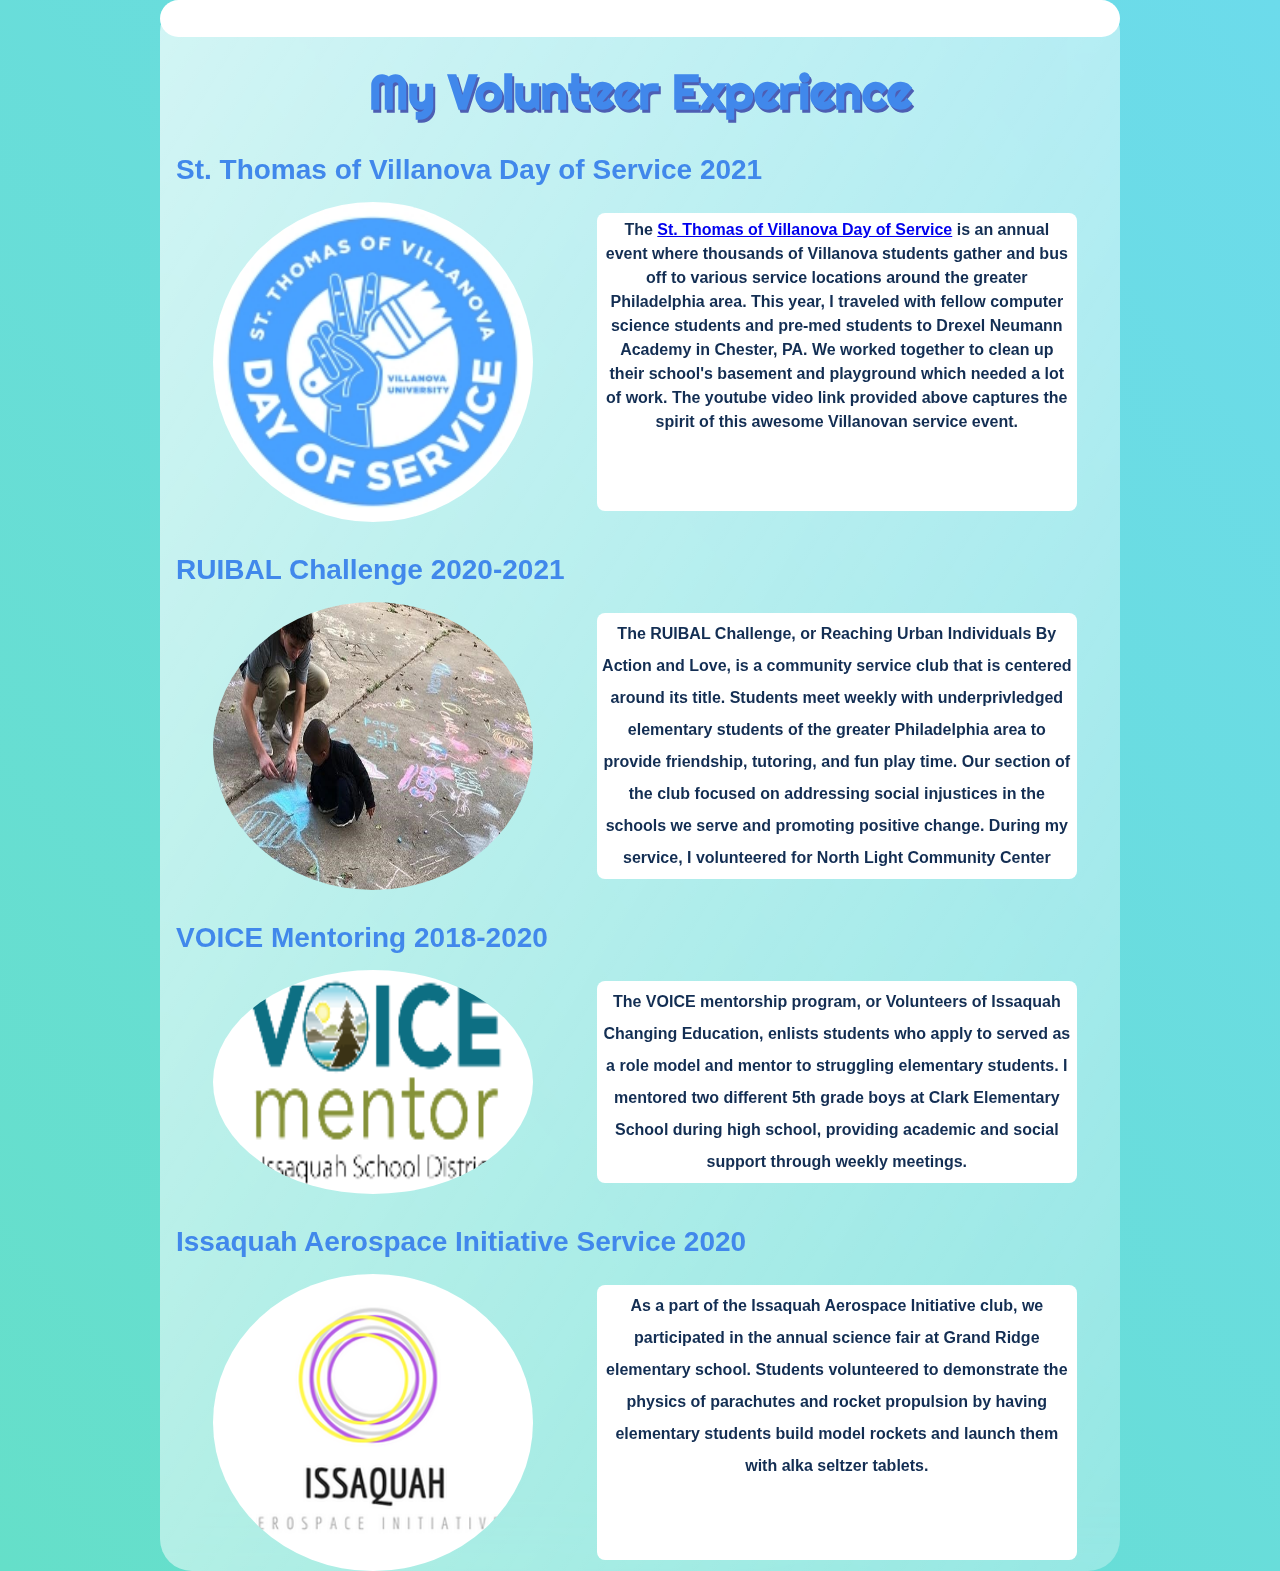
<file: service.html>
<!DOCTYPE html>
<html lang="en">
  <head>
    <meta charset="UTF-8" />
    <meta name="viewport" content="width=device-width, initial-scale=1.0" />
    <title>Rowan's Website</title>
    <link rel="stylesheet" href="./wave.css" />
    <link rel="stylesheet" href="https://cdnjs.cloudflare.com/ajax/libs/font-awesome/4.7.0/css/font-awesome.min.css">
  </head>
  <body>
    <main>
    <section class = "glass"> 
      <script>
        setTimeout(() => {  loaded() }, 1500);
        async function loaded() {
          document.getElementsByClassName("navs")[0].classList.add("loaded");
          document.getElementsByClassName("navs")[1].classList.add("loaded");
          document.getElementsByClassName("navs")[2].classList.add("loaded");
          document.getElementsByClassName("navs")[3].classList.add("loaded");
          document.getElementsByClassName("navs")[4].classList.add("loaded");
          document.getElementsByClassName("navs")[5].classList.add("loaded");
          document.getElementsByClassName("navs")[6].classList.add("loaded");
        }
          
      </script>
      <div class="navbar">
        <a class="navs" href="index.html"><i class="fa fa-fw fa-home"></i> Home</a>
        <a class="navs" href="work.html"><i class="fa fa-briefcase" aria-hidden="true"></i> Work Experience</a>
        <a class="navs" href="projects.html"><i class="fa fa-file-code-o" aria-hidden="true"></i> Projects</a>
        <a class="navs" href="accomplisments.html"><i class="fa fa-trophy" aria-hidden="true"></i> Accomplishments</a>
        <a class="navs" href="courses.html"><i class="fa fa-book" aria-hidden="true"></i> Courses</a>
        <a class="navs selected" href="service.html"><i class="fa fa-child" aria-hidden="true"></i> Community Service</a>
        <a class="navs" href="photos.html"><i class="fa fa-camera" aria-hidden="true"></i> Photos</a>
      </div>
      <div class="dashboard">
        <h1 data-shadow="My Volunteer Experience">My Volunteer Experience</h1>
      </div>
      <h3>St. Thomas of Villanova Day of Service 2021</h3>
      <div class="accomplishments">
        <img src="./images/day_of_service.jpg" alt="logos" class="logos">
        <div class="box">        
          <h4>The <a href="https://www.youtube.com/watch?v=1-nlj2RA4M0">St. Thomas of Villanova Day of Service</a>
            is an annual event where thousands of Villanova students gather and bus off to various service locations around the greater
            Philadelphia area. This year, I traveled with fellow computer science students and pre-med students 
            to Drexel Neumann Academy in Chester, PA. We worked together to clean up their school's basement and playground which needed
            a lot of work. The youtube video link provided above captures the spirit of this awesome Villanovan service event.</h4>
        </div>
      </div>
      <h3>RUIBAL Challenge 2020-2021</h3>
      <div class="accomplishments">
        <img src="./images/ruibal.jpg" alt="logos" class="logos">
        <div class="box">        
          <h5>The RUIBAL Challenge, or Reaching Urban Individuals By Action and Love, is a community service club that is centered
              around its title. Students meet weekly with underprivledged elementary students of the greater Philadelphia area
              to provide friendship, tutoring, and fun play time. Our section of the club focused on addressing social injustices 
              in the schools we serve and promoting positive change. During my service, I volunteered for North Light Community Center</h5>
        </div>
      </div>
      <h3>VOICE Mentoring 2018-2020</h3>
      <div class="accomplishments">
        <img src="./images/voice.png" alt="logos" class="logos">
        <div class="box">        
          <h5>The VOICE mentorship program, or Volunteers of Issaquah Changing Education, enlists students who apply to served as a role model and mentor to struggling 
              elementary students. I mentored two different 5th grade boys at Clark Elementary School during high school, providing academic 
              and social support through weekly meetings.</h5>
        </div>
      </div>
      <h3>Issaquah Aerospace Initiative Service 2020</h3>
      <div class="accomplishments">
        <img src="./images/issaquah-aerospace-initiative-1_1.png" alt="logos" class="logos">
        <div class="box">        
          <h5>As a part of the Issaquah Aerospace Initiative club, we participated in the annual science fair at Grand Ridge elementary school.
              Students volunteered to demonstrate the physics of parachutes and rocket propulsion by having elementary students build 
              model rockets and launch them with alka seltzer tablets. </h5>
        </div>
      </div>
    </section>
    </main>
   </body>
</file>
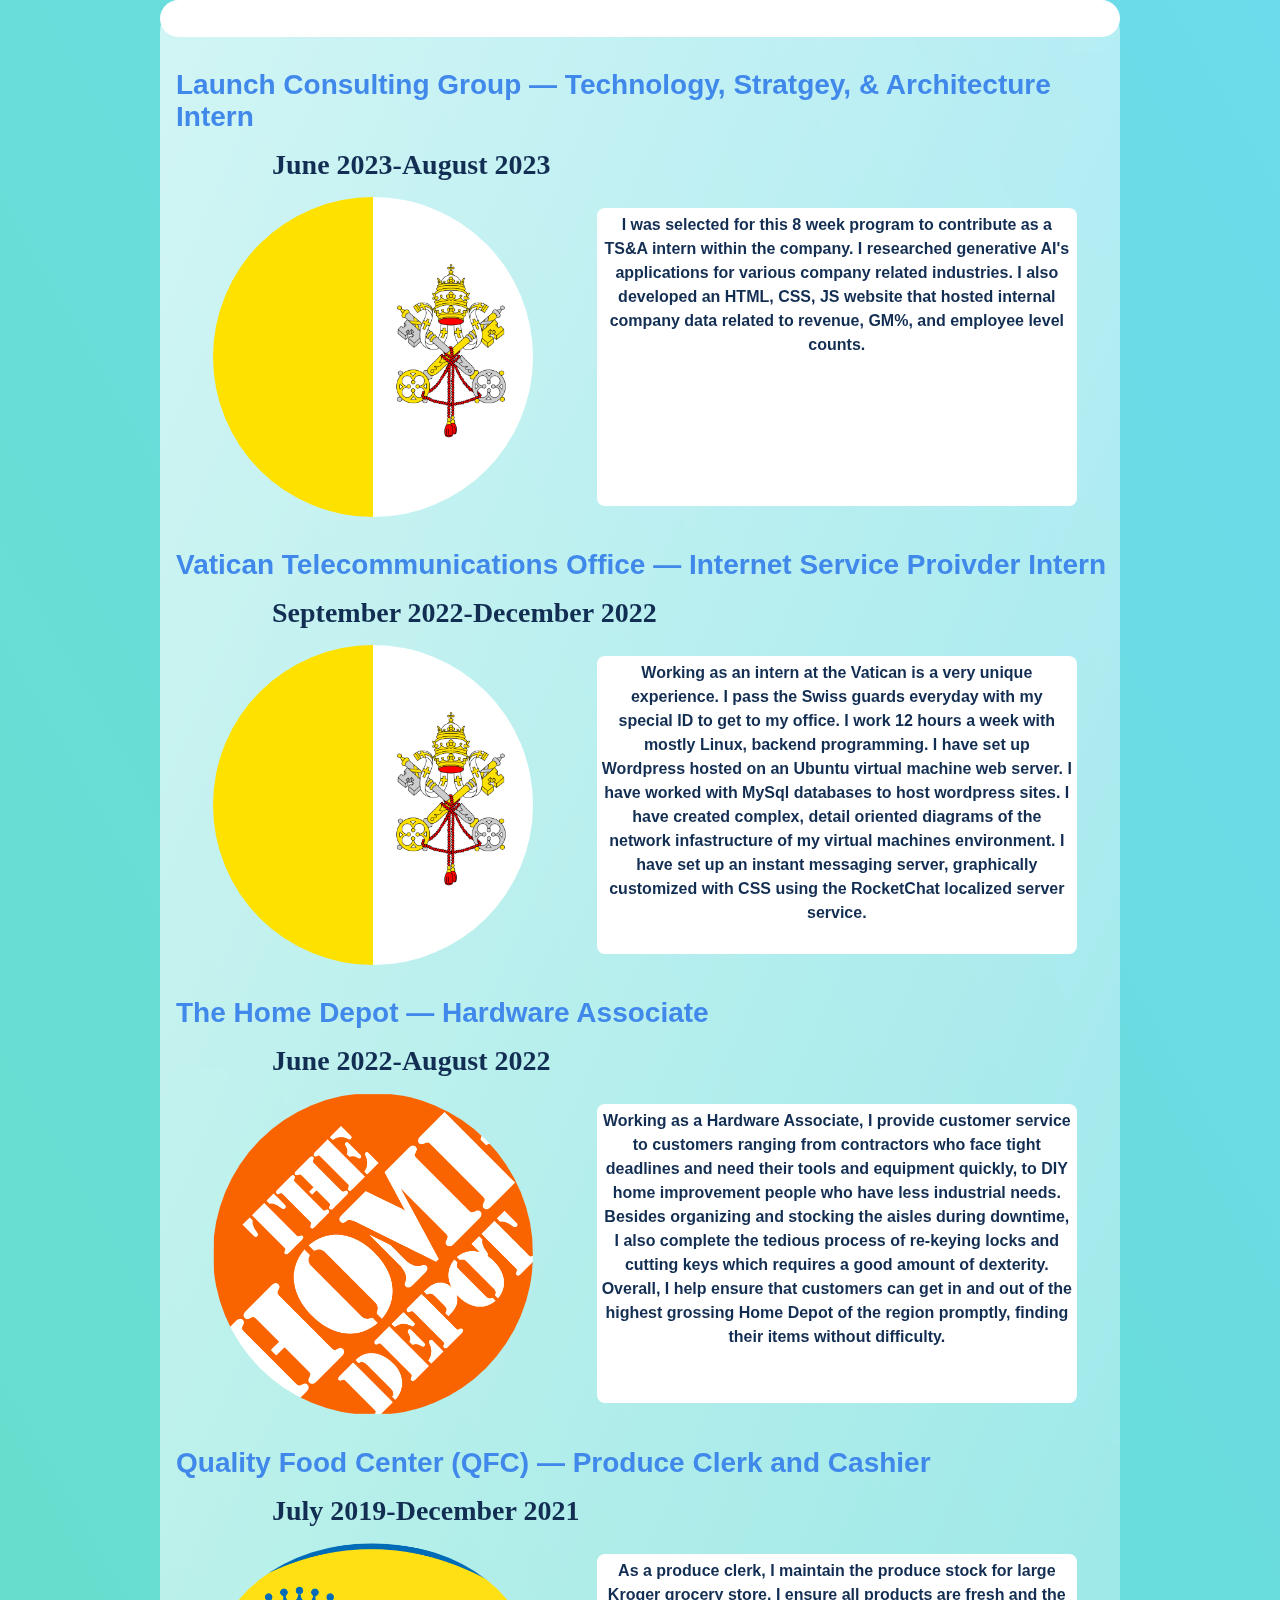
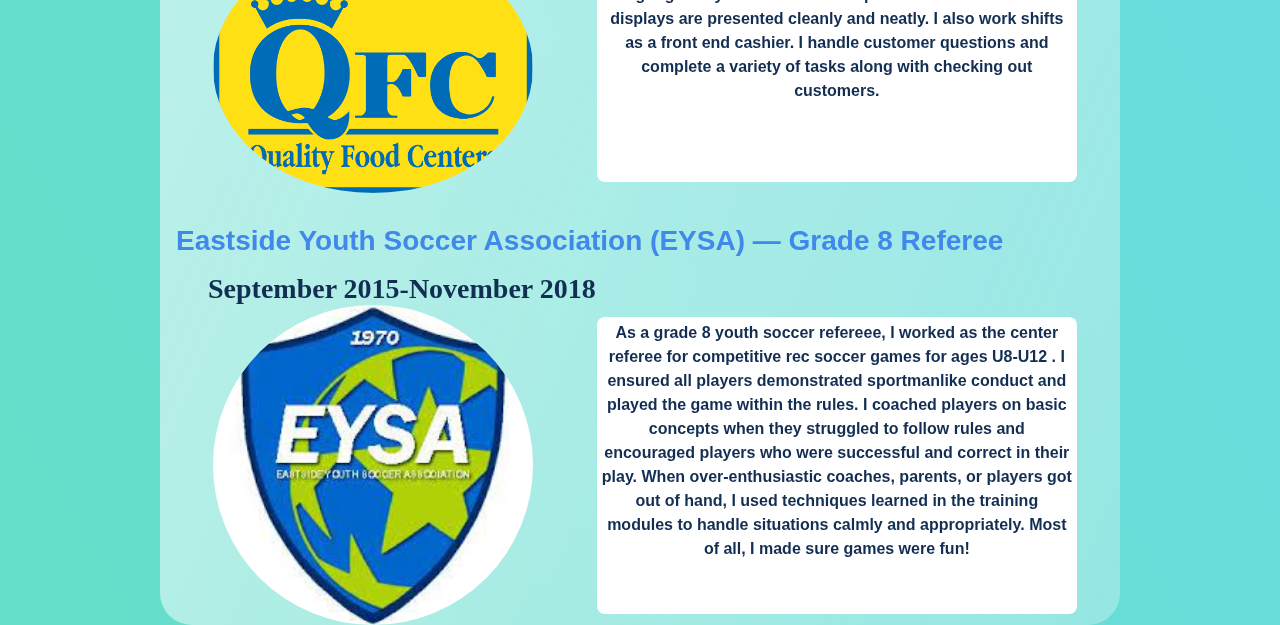
<file: work.html>
<!DOCTYPE html>
<html lang="en">

<head>
  <meta charset="UTF-8" />
  <meta name="viewport" content="width=device-width, initial-scale=1.0" />
  <title>Rowan's Website</title>
  <link rel="stylesheet" href="./wave.css" />
  <link rel="stylesheet" href="https://cdnjs.cloudflare.com/ajax/libs/font-awesome/4.7.0/css/font-awesome.min.css">
</head>

<body>
  <main>
    <section class="glass">
      <script>
        setTimeout(() => {  loaded() }, 1500);
        async function loaded() {
          document.getElementsByClassName("navs")[0].classList.add("loaded");
          document.getElementsByClassName("navs")[1].classList.add("loaded");
          document.getElementsByClassName("navs")[2].classList.add("loaded");
          document.getElementsByClassName("navs")[3].classList.add("loaded");
          document.getElementsByClassName("navs")[4].classList.add("loaded");
          document.getElementsByClassName("navs")[5].classList.add("loaded");
          document.getElementsByClassName("navs")[6].classList.add("loaded");
        }
          
      </script>
      <div class="navbar">
        <a class="navs" href="index.html"><i class="fa fa-fw fa-home"></i> Home</a>
        <a class="navs selected" href="work.html"><i class="fa fa-briefcase" aria-hidden="true"></i> Work Experience</a>
        <a class="navs" href="projects.html"><i class="fa fa-file-code-o" aria-hidden="true"></i> Projects</a>
        <a class="navs" href="accomplisments.html"><i class="fa fa-trophy" aria-hidden="true"></i> Accomplishments</a>
        <a class="navs" href="courses.html"><i class="fa fa-book" aria-hidden="true"></i> Courses</a>
        <a class="navs" href="service.html"><i class="fa fa-child" aria-hidden="true"></i> Community Service</a>
        <a class="navs" href="photos.html"><i class="fa fa-camera" aria-hidden="true"></i> Photos</a>
      </div>
      <h3>Launch Consulting Group — Technology, Stratgey, & Architecture Intern</h3>
      <h6>June 2023-August 2023</h6>
      <div class="accomplishments">
        <img src="./images/vatican flag.png" alt="logos" class="logos">
        <div class="box">
          <h4>I was selected for this 8 week program to contribute as a TS&A intern within the company. I researched generative AI's
            applications for various company related industries. I also developed an HTML, CSS, JS website that hosted internal company data
            related to revenue, GM%, and employee level counts.
          </h4>
        </div> 
      </div>
      <h3>Vatican Telecommunications Office — Internet Service Proivder Intern</h3>
      <h6>September 2022-December 2022</h6>
      <div class="accomplishments">
        <img src="./images/vatican flag.png" alt="logos" class="logos">
        <div class="box">
          <h4>Working as an intern at the Vatican is a very unique experience. I pass the Swiss guards everyday
            with my special ID to get to my office. I work 12 hours a week with mostly Linux, backend programming. I 
            have set up Wordpress hosted on an Ubuntu virtual machine web server. I have worked with MySql
            databases to host wordpress sites. I have created complex, detail oriented diagrams of the network infastructure
            of my virtual machines environment. I have set up an instant messaging server, graphically customized with CSS
            using the RocketChat localized server service.
          </h4>
        </div>
      </div>
      <h3>The Home Depot — Hardware Associate</h3>
      <h6>June 2022-August 2022</h6>
      <div class="accomplishments">
        <img src="./images/home_depot.png" alt="logos" class="logos">
        <div class="box">
          <h4>Working as a Hardware Associate, I provide customer service to customers ranging from contractors who face
            tight deadlines and need their tools and equipment quickly, to DIY home improvement people who have less
            industrial
            needs. Besides organizing and stocking the aisles during downtime, I also complete the tedious process of
            re-keying
            locks and cutting keys which requires a good amount of dexterity. Overall, I help ensure that customers can
            get in
            and out of the highest grossing Home Depot of the region promptly, finding their items without difficulty.
          </h4>
        </div>
      </div>
      <h3>Quality Food Center (QFC) — Produce Clerk and Cashier</h3>
      <h6>July 2019-December 2021</h6>
      <div class="accomplishments">
        <img src="./images/QFC.png" alt="logos" class="logos">
        <div class="box">
          <h4>As a produce clerk, I maintain the produce stock for large Kroger grocery store. I ensure all products
            are fresh and the displays are presented cleanly and neatly. I also work shifts as a front end
            cashier. I handle customer questions and complete a variety of tasks along with checking out customers.
          </h4>
        </div>
      </div>
      <h3>Eastside Youth Soccer Association (EYSA) — Grade 8 Referee</h3>
      <h7>September 2015-November 2018</h7>
      <div class="accomplishments">
        <img src="./images/EYSA.jfif" alt="logos" class="logos">
        <div class="box">
          <h4>As a grade 8 youth soccer refereee, I worked as the center referee for competitive rec soccer games for
            ages U8-U12
            . I ensured all players demonstrated sportmanlike conduct and played the game within the rules. I coached
            players on basic
            concepts when they struggled to follow rules and encouraged players who were successful and correct in their
            play. When
            over-enthusiastic coaches, parents, or players got out of hand, I used techniques learned in the training
            modules to
            handle situations calmly and appropriately. Most of all, I made sure games were fun! </h4>
        </div>
      </div>
    </section>
  </main>
</body>
</file>
<file: wave.css>
@import url(https://fonts.googleapis.com/css?family=Righteous);

*, *:before, *:after {
  margin: 0;
  padding: 0;
  box-sizing: border-box;
  position: relative;
  }
  
main {
    min-height: 100vh;
    background: linear-gradient(to right top, #65dfc9, #6cdbeb);
    display: flex;
    align-items: center;
    justify-content: center;
}
  
.avatar {
    vertical-align: middle;
    margin-left: auto;
    margin-right: auto;
    width: 26rem;
    height: auto;
    border-radius: 50%;
    border-style: double;
    border-width: 0.5rem;
    border-color: white;
}

.logos {
    vertical-align: middle;
    margin-left: auto;
    margin-right: auto;
    width: 20rem;
    height: auto;
    border: #ffffff 10px;
    border-radius: 50%;
}
.logos2 {
  vertical-align: middle;
  margin-left: auto;
  margin-right: auto;
  width: 20rem;
  height: 30rem;
  border: #ffffff 10px;
}
.logos3 {
  vertical-align: middle;
  margin-left: auto;
  margin-right: auto;
  width: auto;
  height: auto;
  border: #ffffff 10px;
}
.logos3 {
  vertical-align: middle;
  margin-left: auto;
  margin-right: auto;
  width: 20rem;
  height: 15rem;
  border: #ffffff 10px;
}
h1 {
    display: inline-block;
    color: #4188eb;
    font-family: 'Righteous', serif;
    font-size: 3em; 
    text-shadow: .06em .06em 0 hsla(230,40%,50%,1);
}
h2 {
    font-family: Cambria, Cochin, Georgia, Times, 'Times New Roman', serif;
    align-items: center;
    justify-content: center;
    font-size: 1.25rem;
    font-weight: bold;
    color: #4188eb; 
}
h3 {
  font-family:'Lucida Sans', 'Lucida Sans Regular', 'Lucida Grande', 'Lucida Sans Unicode', Geneva, Verdana, sans-serif;
  align-items: center;
  justify-content: center;
  font-size: 1.75rem;
  font-weight: bolder;
  color: #4188eb;
  margin-top: 2rem;
  margin-bottom: 1rem;
  margin-left: 1rem;
}
h4 {
  font-family: Arial, Helvetica, sans-serif;
  align-items: center;
  justify-content: center;
  font-size: 1rem;
  line-height: 150%;
  font-weight: bold;
  color:#132e53;
}
h5 {
  font-family: Arial, Helvetica, sans-serif;
  align-items: center;
  justify-content: center;
  font-size: 1rem;
  line-height: 200%;
  font-weight: bold;
  color:#132e53;
}
h6 {
  font-family: Cambria, Cochin, Georgia, Times, 'Times New Roman', serif;
  align-items: center;
  justify-content: center;
  margin-top: 1rem;
  margin-bottom: 1rem;
  margin-left: 7rem;
  font-size: 1.75rem;
  font-weight: bold;
  color:#132e53;
}
h7 {
  font-family: Cambria, Cochin, Georgia, Times, 'Times New Roman', serif;
  align-items: center;
  justify-content: center;
  margin-top: 1rem;
  margin-bottom: 3rem;
  margin-left: 3rem;
  font-size: 1.75rem;
  font-weight: bold;
  color:#132e53;
}
h8 {
  font-family:'Lucida Sans', 'Lucida Sans Regular', 'Lucida Grande', 'Lucida Sans Unicode', Geneva, Verdana, sans-serif;
  align-items: center;
  justify-content: center;
  font-size: 1.75rem;
  font-weight: bolder;
  color: #4188eb;
  margin-bottom: 1rem;
  margin-left: 0.5rem;
  padding-right: 1rem;
}

.dashboard {
  flex: 1.5;
  margin-top: 1.5rem;
  display: flex;
  flex-direction: column;
  align-items: center;
  justify-content: space-evenly;
}

.photostack {
  display: flex;
  flex-direction: column;
}
.accomplishments {
  display: flex;
  flex: 1;
  flex-direction: row;
  align-items: left;
  justify-content: center;
  margin-right: 2rem;
}

.box {
  background: rgb(255, 255, 255);
  display: flex;
  flex-direction: column;
  width: 30rem;
  border: none;
  border-radius: 0.5rem;
  padding: 0.3rem;
  margin: 0.7rem;
  text-align: center;
}

.box4 {
  background: rgb(255, 255, 255);
  display: flex;
  flex-direction: column;
  width: 20rem;
  border: none;
  border-radius: 0.8rem;
  padding: 0.3rem;
  margin-right: 1rem; 
  margin-bottom: 0.5rem;
  text-align: center;
}

.gameBox {
  background: white;
  display: flex;
  flex-direction: column;
  width: 55rem;
  border: none;
  border-radius: 5px;
  padding: 10px;
  margin: 7px;
  text-align: center;
}

.box2:hover {
  background: white;
  animation: shake 0.5s;
  animation-iteration-count: infinite;
  display: flex;
  flex-direction: column;
  width: 30rem;
  border: none;
  border-radius: 5px;
  padding: 10px;
  margin: 7px;
  text-align: center;
}
.box3 {
  background: white;
  display: flex;
  flex-direction: column;
  width: 55rem;
  height: auto;
  border: none;
  border-radius: 5px;
  padding: 10px;
  margin: 7px;
  text-align: center;
}
@keyframes shake {
  0% { transform: translate(1px, 1px) rotate(0deg); }
  10% { transform: translate(-1px, -2px) rotate(-1deg); }
  20% { transform: translate(-3px, 0px) rotate(1deg); }
  30% { transform: translate(3px, 2px) rotate(0deg); }
  40% { transform: translate(1px, -1px) rotate(1deg); }
  50% { transform: translate(-1px, 2px) rotate(-1deg); }
  60% { transform: translate(-3px, 1px) rotate(0deg); }
  70% { transform: translate(3px, 1px) rotate(-1deg); }
  80% { transform: translate(-1px, -1px) rotate(1deg); }
  90% { transform: translate(1px, 2px) rotate(0deg); }
  100% { transform: translate(1px, -2px) rotate(-1deg); }
}

.glass {
  animation: fadeInAnimation ease 3s;
  animation-iteration-count: 1;
  animation-fill-mode: forwards;
  background: white;
  min-height: 80vh;
  width: 75%;
  background: linear-gradient(
    to right bottom,
    rgba(255, 255, 255, 0.7),
    rgba(255, 255, 255, 0.3)
  );
  border-radius: 2rem;
  z-index: 2;
  backdrop-filter: blur(2rem);
}

@keyframes fadeInAnimation {
  0% {
      opacity: 0;
  }
  100% {
      opacity: 1;
  }
}

.socials {
  display: flex;
  flex-direction: row;
  align-items: center;
  justify-content: center;
  margin-top: 0.6rem;
  animation: 0s ease-out 1s 1 falls;
}
@keyframes falls {
  0% {
    transform: scale(0.3) translateY(-100%);
    
  }
  100% {
    transform: scale(1) translateY(0);
  }
}
.polaroid1 {
  display: flex;
  flex-direction: row;
  align-items: center;
  justify-content: center;
  font-family: 'Homemade Apple', cursive;
  font-size:1.25rem;
  color:#000;
}
.polaroid2 {
  display: flex;
  flex-direction: row;
  align-items: center;
  justify-content: center;
  font-family: 'Homemade Apple', cursive;
  font-size:1.25rem;
  color:#000;
}

li{
  text-align:center;
  display:inline-block;
  list-style:none;
  position:relative;
  border:solid 0.5rem #fff;
  background:#fff;
  box-shadow:0 0 0.6rem 0px #555;
  transition:all 1s ease;
  -o-transition:all 1s ease;
  -moz-transition:all 1s ease;
  -webkit-transition:all 1s ease;
  top:1.5rem;
}


li:hover{
  top:0px;
  opacity:0.5;
}

li:nth-child(1){
    transform:rotate(10deg);
}

li:nth-child(2){
    transform:rotate(0deg);
}

li:nth-child(3){
    transform:rotate(-10deg);
}

li:nth-child(4){
    transform:rotate(20deg);
}

p{
  margin:-0.2rem 0 0 0;
}

.light{
  border-radius:50%;
  position:absolute;
  left:0;
  right:0;
  width:300px;
  height:100%;
  background:#fff;
  filter:blur(100px);
  opacity:0.3;
  pointer-events:none;
}

.gameButton {
  display: flex;
  flex-direction: row;
  align-items: center;
  justify-content: center;
  padding-left: 1rem;
}

.btn {
  background-color: white;
  margin-right: 1rem;
  border-radius: 1.25rem;
  border: none; 
  color: #4188eb;
  padding: 10px 14px;
  margin-bottom: 0.5rem; 
  font-size: 30px; 
  cursor: pointer; 
}

.btn:hover {
  background-color: #65dfc9
}



.mySlides {display: none}
.mySlides2 {display: none;}
img {vertical-align: middle;}

/* Slideshow container */
.slideshow-container {
  max-width: 90%;
  position: relative;
  margin: auto;
  border: solid black;
  border-width: 0.25rem;
}

.slideshow-container2 {
  max-width: 30%;
  position: relative;
  margin: auto;
  border: solid black;
  border-width: 0.25rem;
}

/* Next & previous buttons */
.prev, .next {
  cursor: pointer;
  position: absolute;
  top: 50%;
  width: auto;
  padding: 16px;
  margin-top: -22px;
  color: white;
  font-weight: bold;
  font-size: 18px;
  transition: 0.6s ease;
  border-radius: 0 3px 3px 0;
  user-select: none;
}

/* Position the "next button" to the right */
.next {
  right: 0;
  border-radius: 3px 0 0 3px;
}

/* On hover, add a black background color with a little bit see-through */
.prev:hover, .next:hover {
  background-color: rgba(0,0,0,0.8);
}

/* Caption text */
.text {
  color: green;
  font-family: 'Times New Roman', Times, serif;
  background-color: black;
  border-radius: 10%;
  border: solid grey;
  border-width: 0.2rem;
  font-size: 1rem;
  padding: 8px 12px;
  position: absolute;
  bottom: 5%;
  left: 1.5%;
  text-align: center;
}

/* Number text (1/4 etc) */
.numbertext {
  color: white;
  opacity: 0.82;
  font-size: 1rem;
  padding: 8px 12px;
  position: absolute;
  top: 0;

}

/* The dots/bullets/indicators */
.dot {
  cursor: pointer;
  height: 15px;
  width: 15px;
  margin: 0 2px;
  background-color: #bbb;
  border-radius: 50%;
  display: inline-block;
  transition: background-color 0.6s ease;
}
.dot2 {
  cursor: pointer;
  height: 15px;
  width: 15px;
  margin: 0 2px;
  background-color: #bbb;
  border-radius: 50%;
  display: inline-block;
  transition: background-color 0.6s ease;
}

.active, .dot:hover {
  background-color: #717171;
}

/* Fading animation */
.fade {
  animation-name: fade;
  animation-duration: 1.5s;
}

@keyframes fade {
  from {opacity: .4} 
  to {opacity: 1}
}

/* On smaller screens, decrease text size */
@media only screen and (max-width: 300px) {
  .prev, .next,.text {font-size: 11px}
}

.navbar {
  width: 100%;
  background-color: white;
  overflow: auto;
  justify-content: top;
  border-radius: 2rem;
}
.navs {
  float: left;
  text-align: center;
  padding: 0.6rem;
  color: #4188eb;
  text-decoration: none;
  font-size: 1rem;
  opacity: 0;
}

.navbar :hover {
  background-color: #132e53;
}

.navs.loaded {
  top: 0;
  opacity: 1;
} 
.navs:nth-child(1) {
  transition: top .5s .3s, opacity .5s .3s;
}
.navs:nth-child(2) {
  transition: top .5s .4s, opacity .5s .4s;
}
.navs:nth-child(3) {
  transition: top .5s .5s, opacity .5s .5s;
}
.navs:nth-child(4) {
  transition: top .5s .6s, opacity .5s .6s;
}
.navs:nth-child(5) {
  transition: top .5s .7s, opacity .5s .7s;
}
.navs:nth-child(6) {
  transition: top .5s .8s, opacity .5s .8s;
}
.navs:nth-child(7) {
  transition: top .5s .9s, opacity .5s .9s;
}
.navs > div {
  position: relative;
  top: 10px;
  opacity: 0;
}
.navs.loaded > div {
  top: 0px;
  opacity: 1;
} 
.selected {
  background-color: #65dfc9;
}

@media screen and (max-width: 50rem) {
  .navbar navs {
    float: none;
    display: block;
  }
}
caption {
  font-family: 'Franklin Gothic Medium', 'Arial Narrow', Arial, sans-serif;
  font-size: 2rem;
  font-weight: bold;
  color: #4188eb;
}
table, th, td {
  margin: 5%;
  margin-bottom: 10%;
  border: 1px solid black;
}
tr:nth-child(even) {
  background-color: #f2f2f2;
}
    ul {
      list-style-type: none;
      margin: 0;
      padding: 0;
      width: 200px;
    }
    
    li a {
      display: block;
      color: #000;
      padding: 8px 16px;
      text-decoration: none;
    }
    
    li a:hover {
      background-color: rgb(0, 0, 0);
      color: white;
    }
    .circle1,
    .circle2 {
      background: white;
      background: linear-gradient(
        to right bottom,
        rgba(255, 255, 255, 0.8),
        rgba(255, 255, 255, 0.3)
      );
      height: 20rem;
      width: 20rem;
      position: absolute;
      border-radius: 50%;
    }
    
    .circle1 {
      animation: 1s ease-out 0s 1 slideInFromRight;
      top: 5%;
      right: 4%;
    }

    @keyframes slideInFromRight {
      0% {
        transform: scale(0) translateX(100%);
        
      }
      100% {
        transform: scale(1) translateX(0);
      }
    }
    .circle2 {
      animation: 1s ease-out 0s 1 slideInFromLeft;
      bottom: 5%;
      left: 3%;
    }

    @keyframes slideInFromLeft {
      0% {
        transform: scale(0) translateX(-100%);
        
      }
      100% {
        transform: scale(1) translateX(0);
      }
    }
</file>
